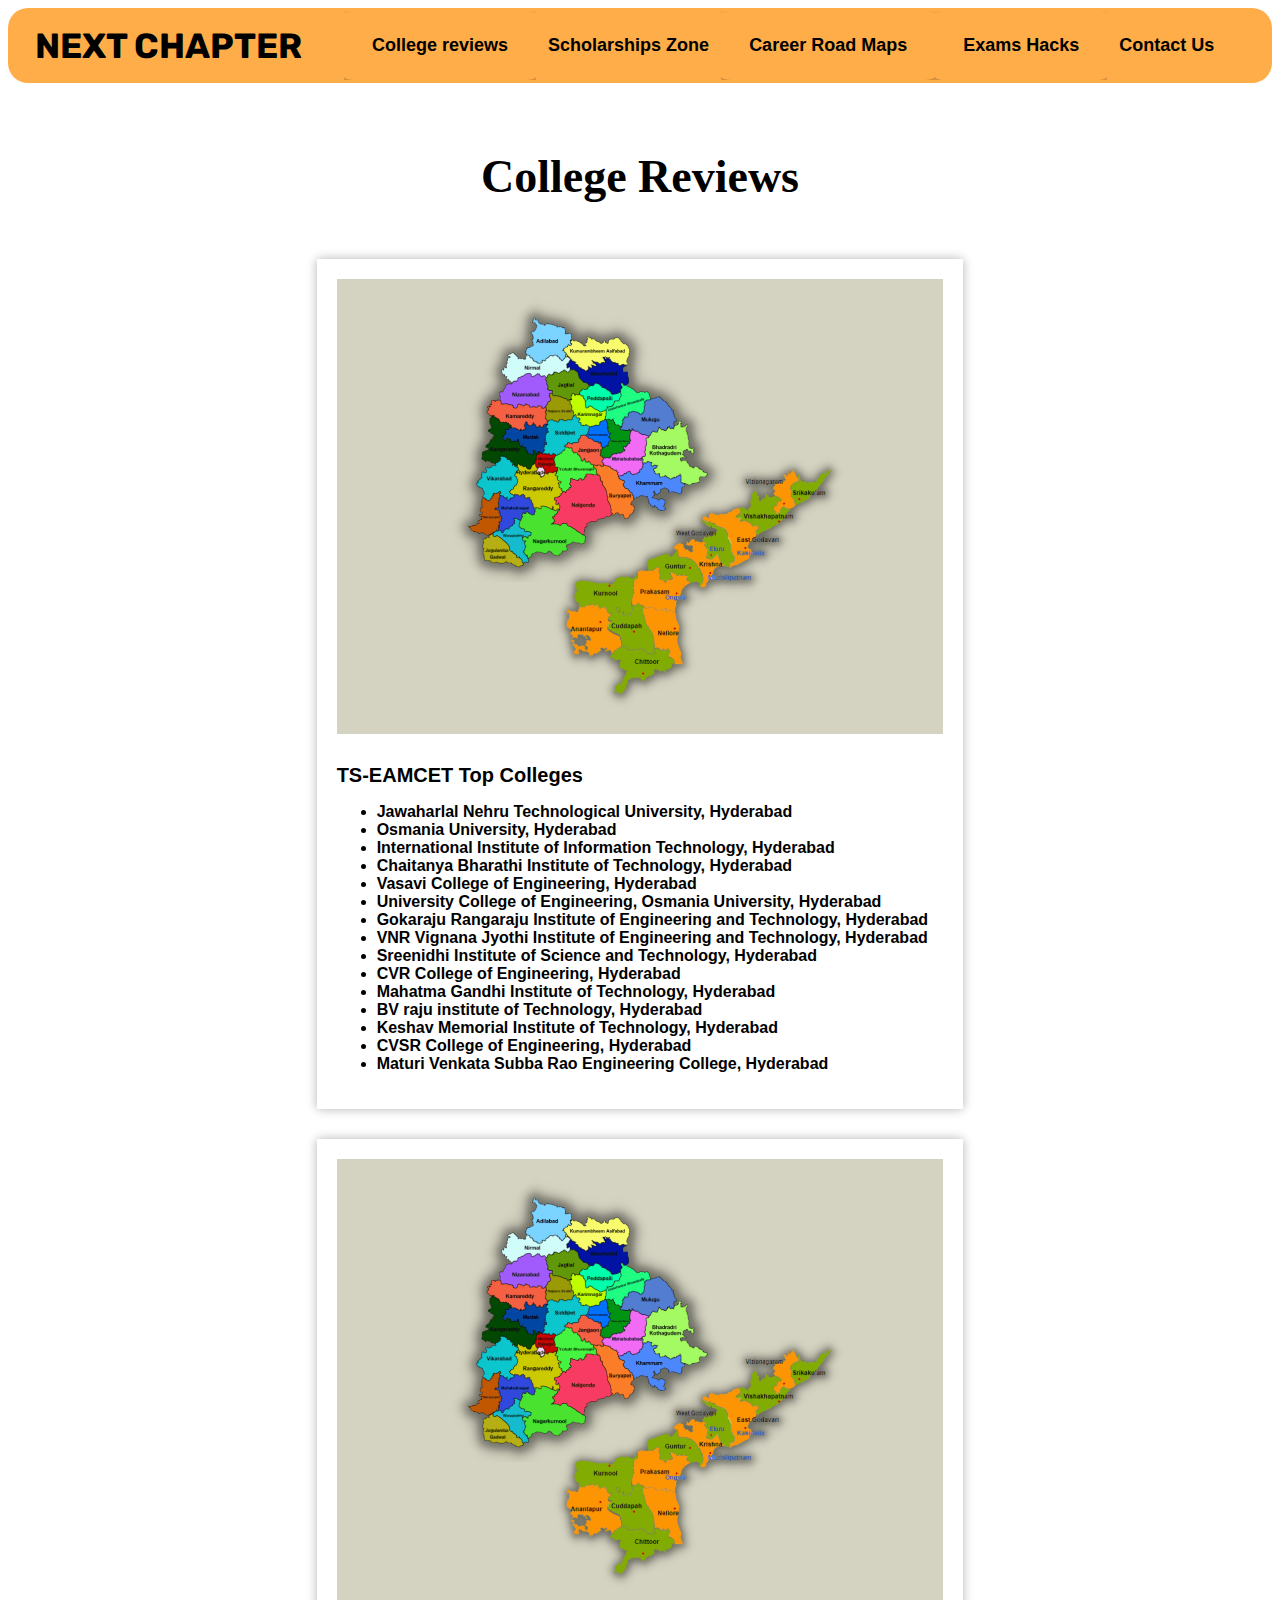
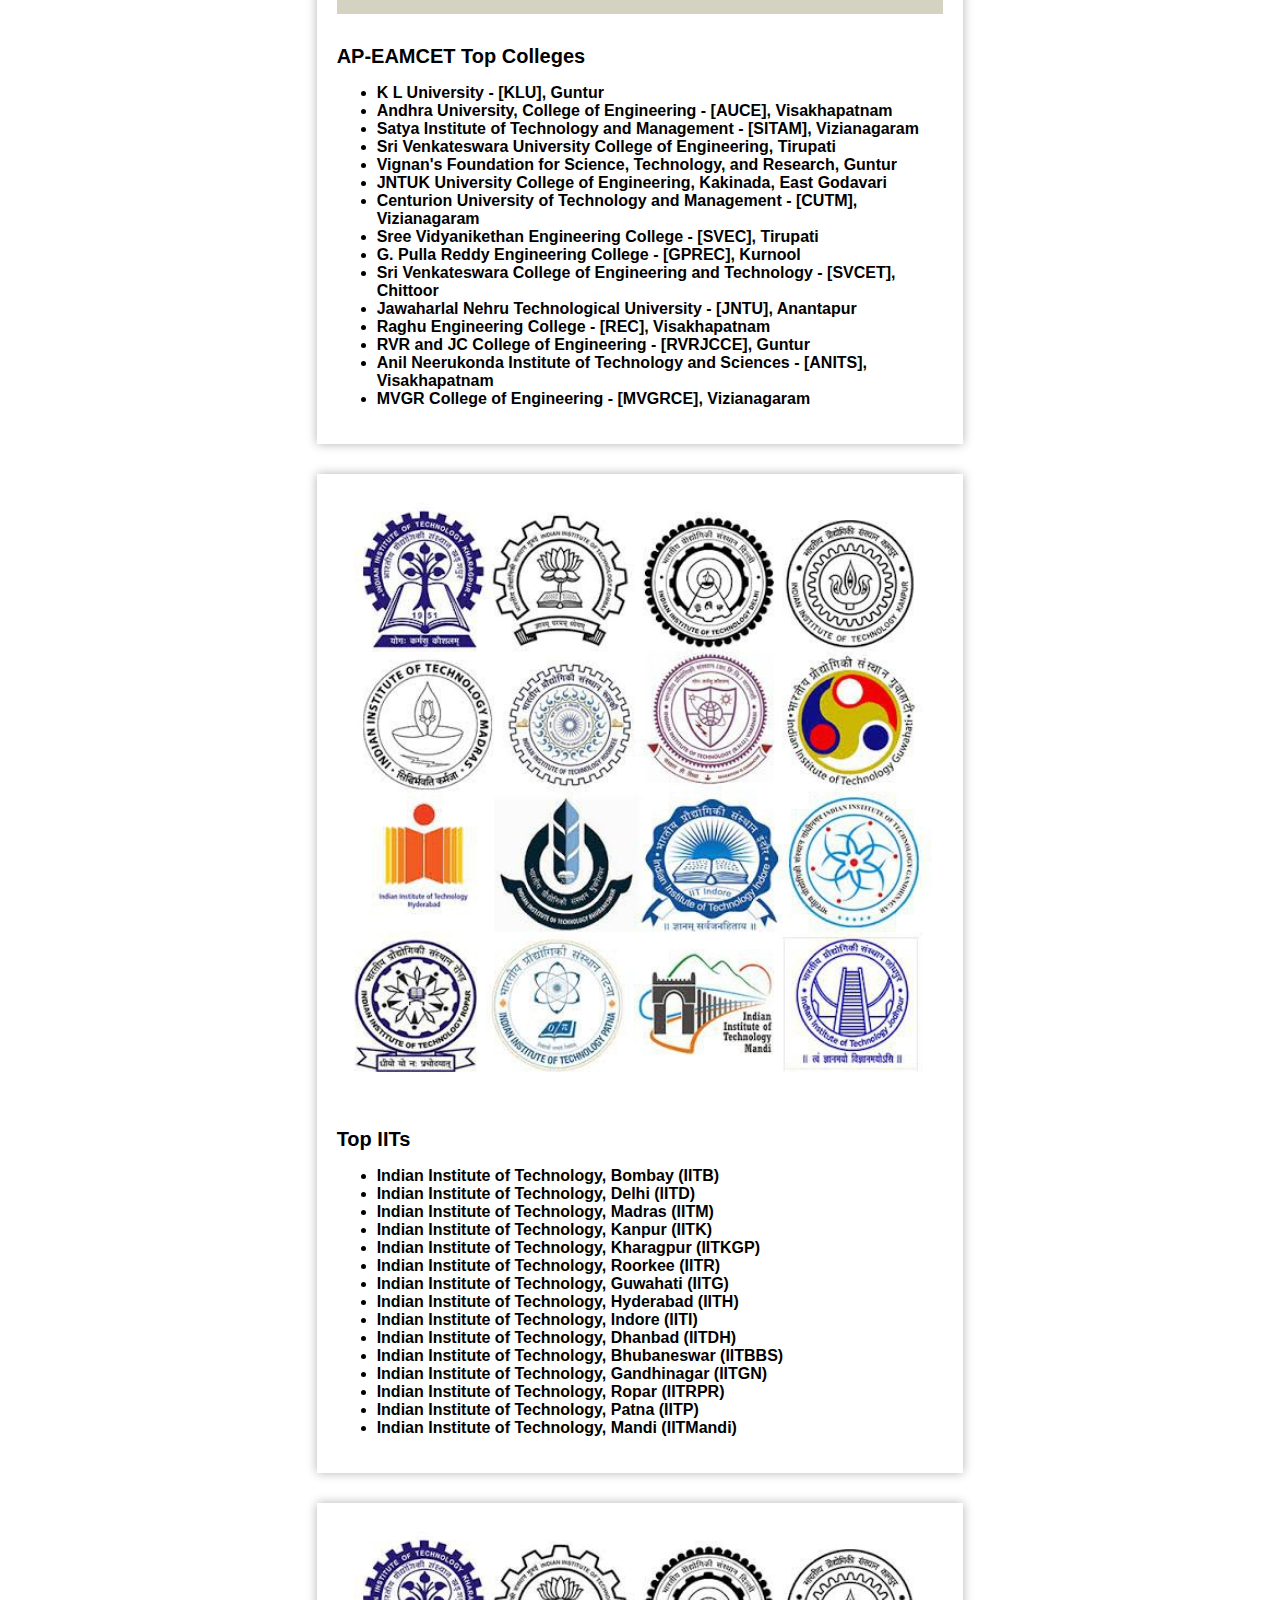
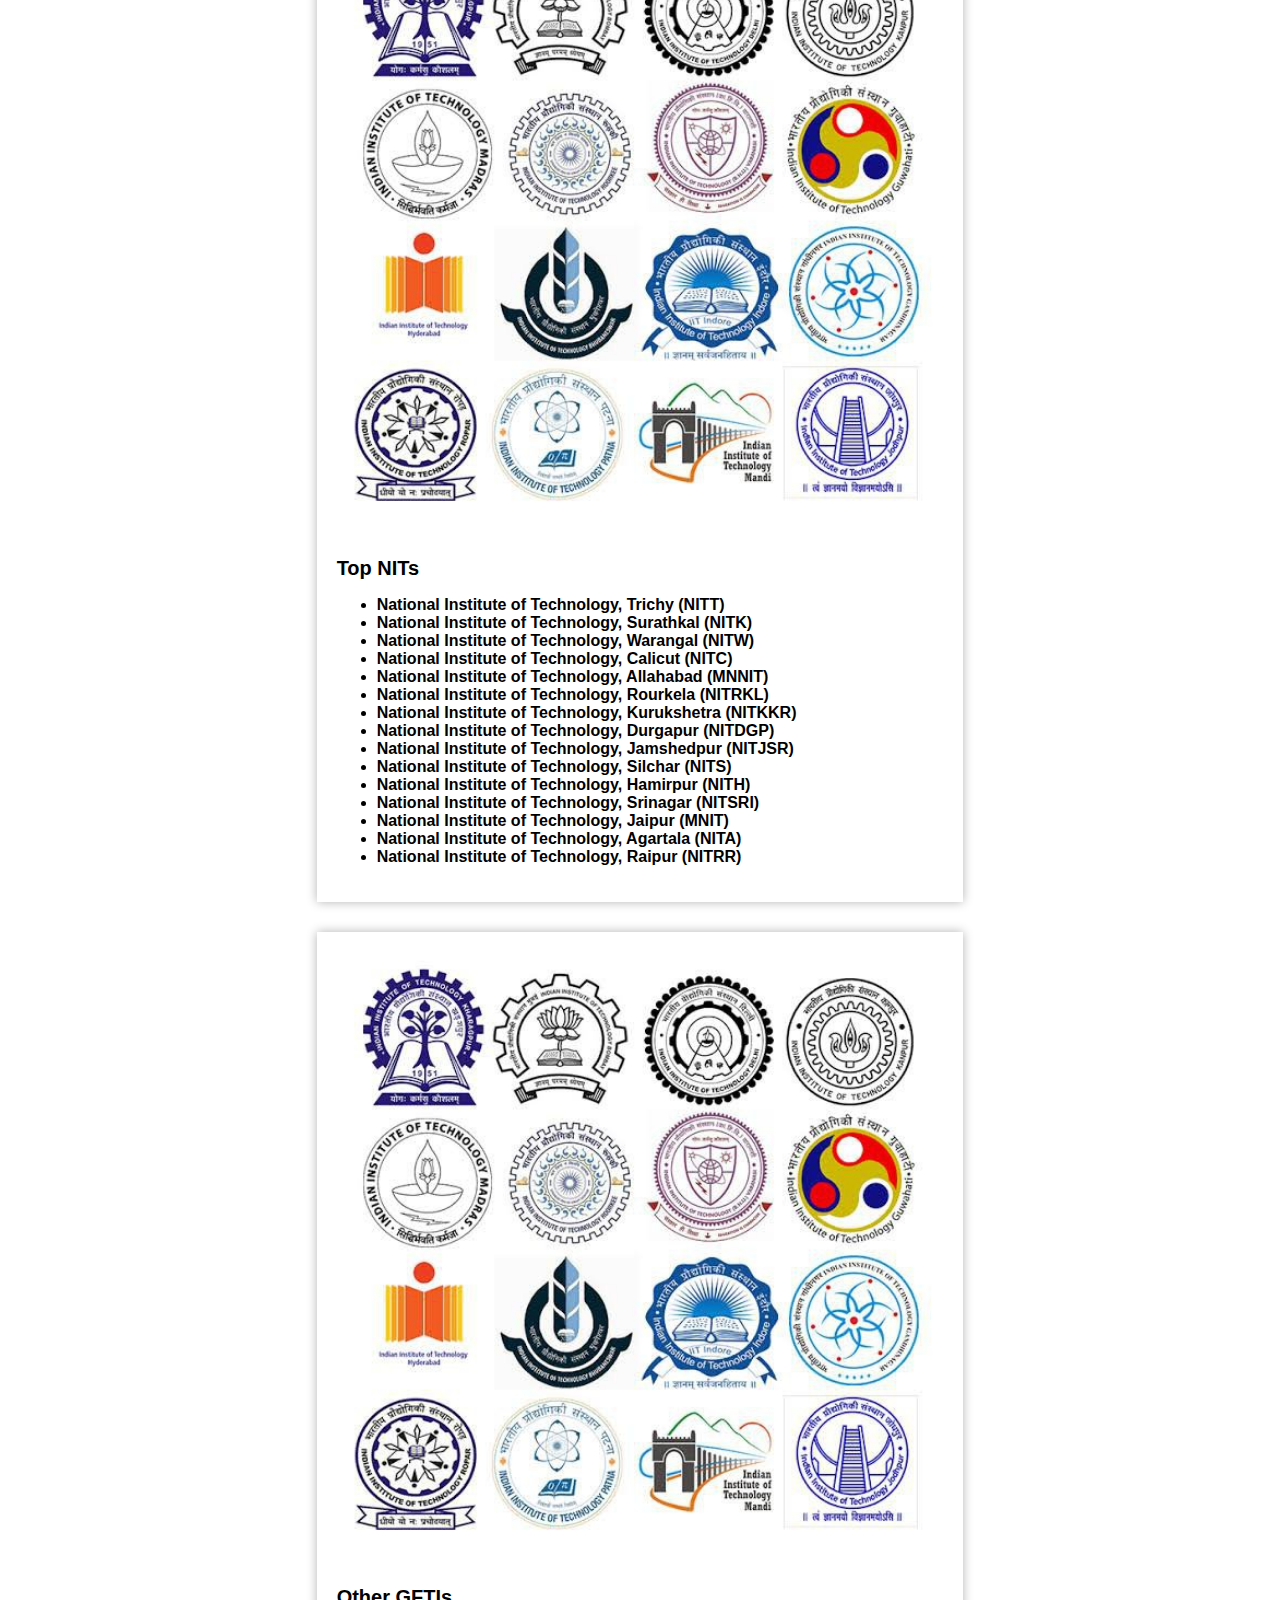
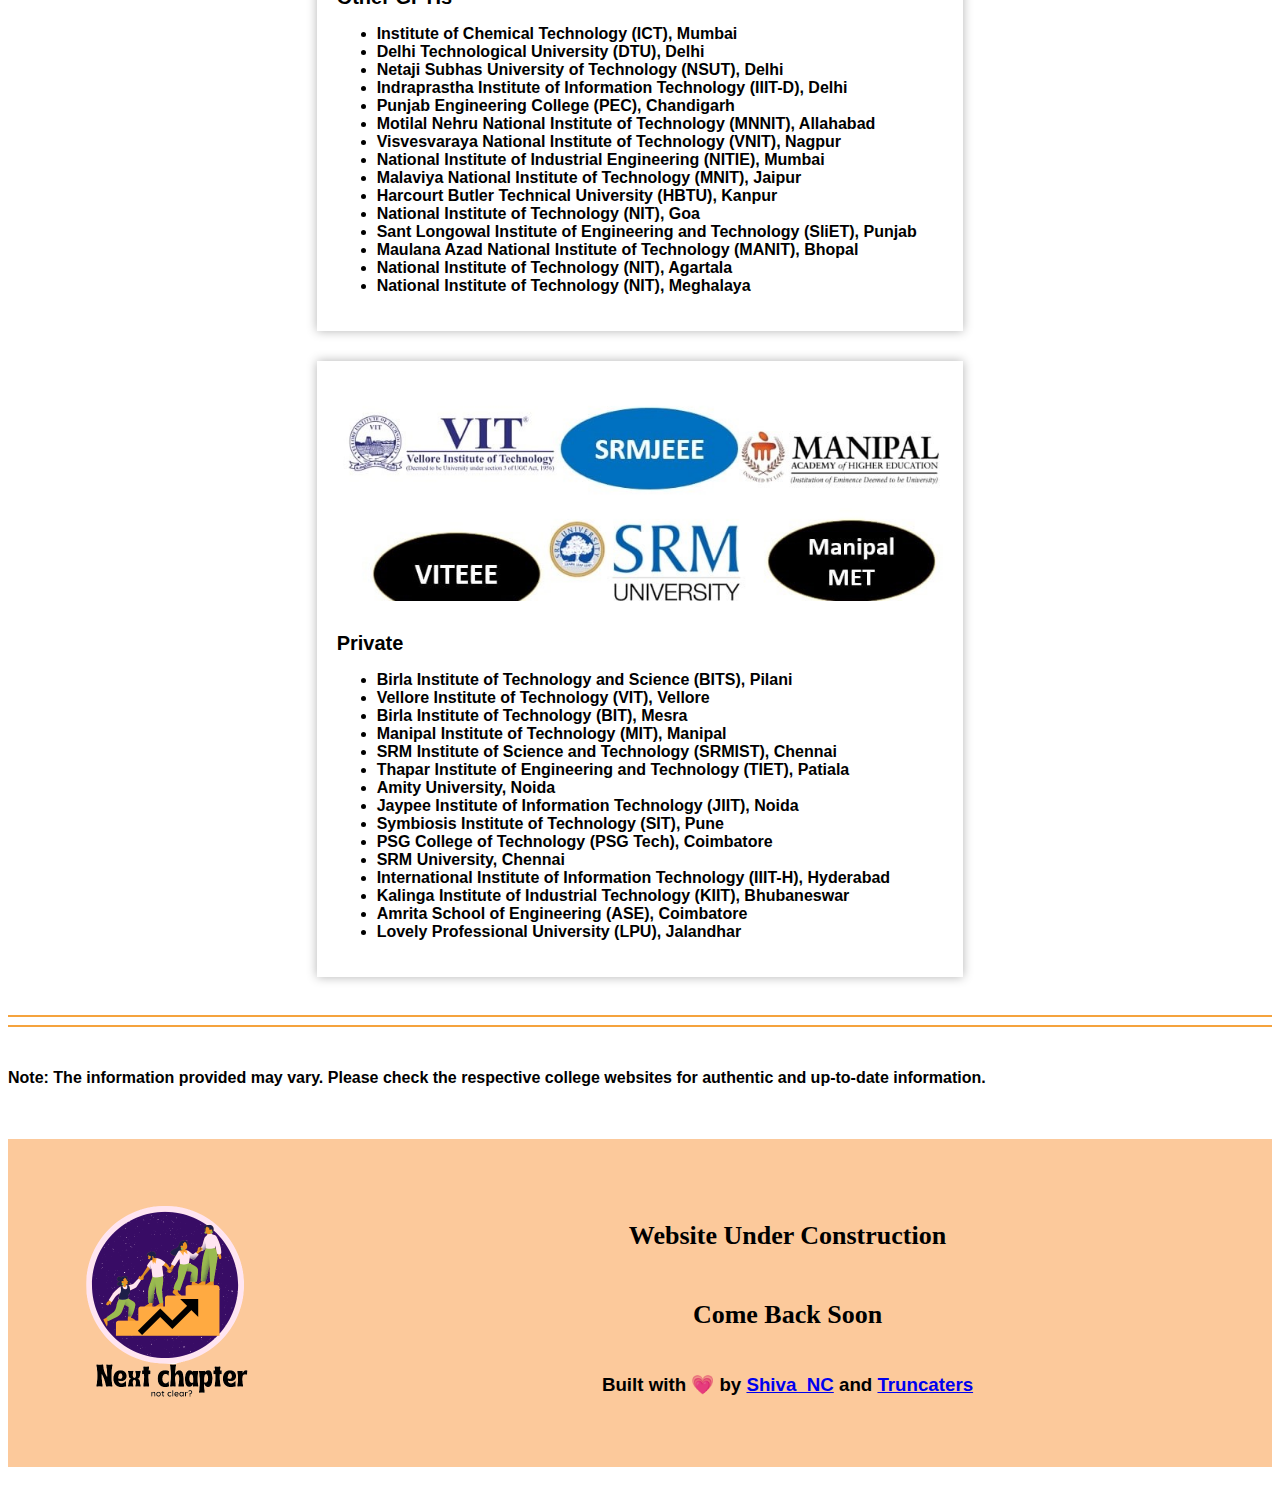
<file: college-reviews.html>
<!DOCTYPE html>
<html>
<head>
  <meta charset="UTF-8">
  <title>College Reviews - EAMCET</title>
  <link rel="stylesheet" href="styles.css">
  <style>
    /* Flex container */
    .flex-container {
      display: flex;
      flex-wrap: wrap;
      justify-content: center; /* Center horizontally */
      align-items: center; /* Center vertically */
    }

    /* Flex item */
    .flex-item {
      width: 48%; /* Adjust the width as needed */
      margin-bottom: 30px;
      padding: 20px;
      box-shadow: 0px 0px 10px 0px rgba(0,0,0,0.3);
    }

    /* Flex item image */
    .flex-item img {
      width: 100%;
      height: 100%;
      object-fit: cover;
      margin-bottom: 10px;
    }

    /* Flex item title */
    .flex-item h2 {
      font-size: 20px;
      margin-bottom: 10px;
    }

    /* Flex item parameter */
    .flex-item p {
      font-size: 14px;
      margin-bottom: 5px;
    }

    /* Flex item parameter label */
    .flex-item strong {
      font-size: 14px;
      margin-right: 5px;
    }
  </style>
</head>
<body>
  <div class="container">
    <nav>
      <a href="index.html">
        <div class="logo">NEXT CHAPTER</div>
      </a>
      <div class="dropdown">
        <button class="dropbtn"><a href="#college-reviews">College reviews</a></button>
        <div class="dropdown-content">
          <a href="#college-reviews">TS-EAMCET</a>
          <a href="#college-reviews">AP-EAMCET</a>
          <a href="#college-reviews">IIT/NIT</a>
          <a href="#college-reviews">PRIVATE</a>
        </div>
      </div>
      <a href="#coming-soon">Scholarships Zone</a>
      <div class="dropdown">
        <button class="dropbtn"><a href="roadmaps.html">Career Road Maps</a></button>
        <div class="dropdown-content">
          <a href="roadmaps.html">UG streams</a>
          <a href="https://roadmap.sh/">In demand Skills</a>
          <a href="roadmaps.html">After UG</a>
        </div>
      </div>
      <div class="dropdown">
        <button class="dropbtn"><a href="#coming-soon">Exams Hacks</a></button>
        <div class="dropdown-content">
          <a href="#coming-soon">Engineering</a>
          <a href="#coming-soon">Interviews</a>
          <a href="#coming-soon">UPSC</a>
          <a href="#coming-soon">Olympiads</a>
        </div>
      </div>
      <a href="#contact">Contact Us</a>
    </nav>
  </div>
  <br><br>
  <div class="hero-text" id="ug">
    <center><h1>College Reviews</h1></center>
    <br><br>
  </div>

  <div class="flex-container">
    <div class="flex-item">
      <img src="images\ap-TELANGANA.png" alt="College 1">
      <h2>TS-EAMCET Top  Colleges</h2>
      <ul>
        <li>Jawaharlal Nehru Technological University, Hyderabad</li>
        <li>Osmania University, Hyderabad</li>
        <li>International Institute of Information Technology, Hyderabad</li>
        <li>Chaitanya Bharathi Institute of Technology, Hyderabad</li>
        <li>Vasavi College of Engineering, Hyderabad</li>
        <li>University College of Engineering, Osmania University, Hyderabad</li>
        <li>Gokaraju Rangaraju Institute of Engineering and Technology, Hyderabad</li>
        <li>VNR Vignana Jyothi Institute of Engineering and Technology, Hyderabad</li>
        <li>Sreenidhi Institute of Science and Technology, Hyderabad</li>
        <li>CVR College of Engineering, Hyderabad</li>
        <li>Mahatma Gandhi Institute of Technology, Hyderabad</li>
        <li>BV raju institute of Technology, Hyderabad</li>
        <li>Keshav Memorial Institute of Technology, Hyderabad</li>
        <li>CVSR College of Engineering, Hyderabad</li>
        <li>Maturi Venkata Subba Rao Engineering College, Hyderabad</li>
        
      </ul>
    </div>
    <div class="flex-item">
      <img src="images\ap-TELANGANA.png" alt="College 2">
      <h2>AP-EAMCET Top  Colleges</h2>
      <ul>
        <li>K L University - [KLU], Guntur</li>
        <li>Andhra University, College of Engineering - [AUCE], Visakhapatnam</li>
        <li>Satya Institute of Technology and Management - [SITAM], Vizianagaram</li>
        <li>Sri Venkateswara University College of Engineering, Tirupati</li>
        <li>Vignan's Foundation for Science, Technology, and Research, Guntur</li>
        <li>JNTUK University College of Engineering, Kakinada, East Godavari</li>
        <li>Centurion University of Technology and Management - [CUTM], Vizianagaram</li>
        <li>Sree Vidyanikethan Engineering College - [SVEC], Tirupati</li>
        <li>G. Pulla Reddy Engineering College - [GPREC], Kurnool</li>
        <li>Sri Venkateswara College of Engineering and Technology - [SVCET], Chittoor</li>
        <li>Jawaharlal Nehru Technological University - [JNTU], Anantapur</li>
        <li>Raghu Engineering College - [REC], Visakhapatnam</li>
        <li>RVR and JC College of Engineering - [RVRJCCE], Guntur</li>
        <li>Anil Neerukonda Institute of Technology and Sciences - [ANITS], Visakhapatnam</li>
        <li>MVGR College of Engineering - [MVGRCE], Vizianagaram</li>  
      </ul>
    </div>

    <div class="flex-item">
      <img src="images\iit nit.jpg" alt="College 3">
      <h2>Top IITs</h2>
      <ul>
        <li> Indian Institute of Technology, Bombay (IITB) </li>
        <li> Indian Institute of Technology, Delhi (IITD) </li>
        <li> Indian Institute of Technology, Madras (IITM) </li>
        <li> Indian Institute of Technology, Kanpur (IITK) </li>
        <li> Indian Institute of Technology, Kharagpur (IITKGP) </li>
        <li> Indian Institute of Technology, Roorkee (IITR) </li>
        <li> Indian Institute of Technology, Guwahati (IITG) </li>
        <li> Indian Institute of Technology, Hyderabad (IITH) </li>
        <li> Indian Institute of Technology, Indore (IITI) </li>
        <li> Indian Institute of Technology, Dhanbad (IITDH) </li>
        <li> Indian Institute of Technology, Bhubaneswar (IITBBS) </li>
        <li> Indian Institute of Technology, Gandhinagar (IITGN) </li>
        <li> Indian Institute of Technology, Ropar (IITRPR) </li>
        <li> Indian Institute of Technology, Patna (IITP) </li>
        <li> Indian Institute of Technology, Mandi (IITMandi) </li>
      </ul>
    </div>

   
        <div class="flex-item">
          <img src="images\iit nit.jpg" alt="College 3">
          <h2>Top NITs</h2>
          <ul>
            <li> National Institute of Technology, Trichy (NITT) </li>
            <li> National Institute of Technology, Surathkal (NITK) </li>
            <li> National Institute of Technology, Warangal (NITW) </li>
            <li> National Institute of Technology, Calicut (NITC) </li>
            <li> National Institute of Technology, Allahabad (MNNIT) </li>
            <li> National Institute of Technology, Rourkela (NITRKL) </li>
            <li> National Institute of Technology, Kurukshetra (NITKKR) </li>
            <li> National Institute of Technology, Durgapur (NITDGP) </li>
            <li> National Institute of Technology, Jamshedpur (NITJSR) </li>
            <li> National Institute of Technology, Silchar (NITS) </li>
            <li> National Institute of Technology, Hamirpur (NITH) </li>
            <li> National Institute of Technology, Srinagar (NITSRI) </li>
            <li> National Institute of Technology, Jaipur (MNIT) </li>
            <li> National Institute of Technology, Agartala (NITA) </li>
            <li> National Institute of Technology, Raipur (NITRR) </li>
          </ul>
        </div> 


    <div class="flex-item">
      <img src="images\iit nit.jpg" alt="College 4">
      <h2> Other GFTIs </h2>
      <ul>
    <li>Institute of Chemical Technology (ICT), Mumbai</li>
    <li>Delhi Technological University (DTU), Delhi</li>
    <li>Netaji Subhas University of Technology (NSUT), Delhi</li>
    <li>Indraprastha Institute of Information Technology (IIIT-D), Delhi</li>
    <li>Punjab Engineering College (PEC), Chandigarh</li>
    <li>Motilal Nehru National Institute of Technology (MNNIT), Allahabad</li>
    <li>Visvesvaraya National Institute of Technology (VNIT), Nagpur</li>
    <li>National Institute of Industrial Engineering (NITIE), Mumbai</li>
    <li>Malaviya National Institute of Technology (MNIT), Jaipur</li>
    <li>Harcourt Butler Technical University (HBTU), Kanpur</li>
    <li>National Institute of Technology (NIT), Goa</li>
    <li>Sant Longowal Institute of Engineering and Technology (SliET), Punjab</li>
    <li>Maulana Azad National Institute of Technology (MANIT), Bhopal</li>
    <li>National Institute of Technology (NIT), Agartala</li>
    <li>National Institute of Technology (NIT), Meghalaya</li>
      </ul>
    </div>

   
        <div class="flex-item">
          <img src="images\private.jpg" alt="College 3">
          <h2>Private</h2>
          <ul>
            <li>Birla Institute of Technology and Science (BITS), Pilani</li>
            <li>Vellore Institute of Technology (VIT), Vellore</li>
            <li>Birla Institute of Technology (BIT), Mesra</li>
            <li>Manipal Institute of Technology (MIT), Manipal</li>
            <li>SRM Institute of Science and Technology (SRMIST), Chennai</li>
            <li>Thapar Institute of Engineering and Technology (TIET), Patiala</li>
            <li>Amity University, Noida</li>
            <li>Jaypee Institute of Information Technology (JIIT), Noida</li>
            <li>Symbiosis Institute of Technology (SIT), Pune</li>
            <li>PSG College of Technology (PSG Tech), Coimbatore</li>
            <li>SRM University, Chennai</li>
            <li>International Institute of Information Technology (IIIT-H), Hyderabad</li>
            <li>Kalinga Institute of Industrial Technology (KIIT), Bhubaneswar</li>
            <li>Amrita School of Engineering (ASE), Coimbatore</li>
            <li>Lovely Professional University (LPU), Jalandhar</li>
          </ul>
        </div> 
    </div>
    <hr color="black">
    <hr color="black">
    <br>
    <div class="note">
        <p>Note: The information provided may vary. Please check the respective college websites for authentic and up-to-date information.</p>
      </div>

      <br><br>
      <footer class="under-construction">
        <a href=""><div class="logo">
          <div class="animate">
          <img src="images\logopng.png" alt="Logo">
        </div></a>
        </div>
        <div class="hero-text">
          <div class="animate">
          <p>Website Under Construction<p>
          <p>Come Back Soon</p>
        </div>
        <h3> Built with &#128151 by <a href="https://linktr.ee/shiva_nc">Shiva_NC</a> and <a href="coming_soon.html">Truncaters</a> 
        </div>
        <br>
      </footer>
      <br>
</body>
</html>
</file>
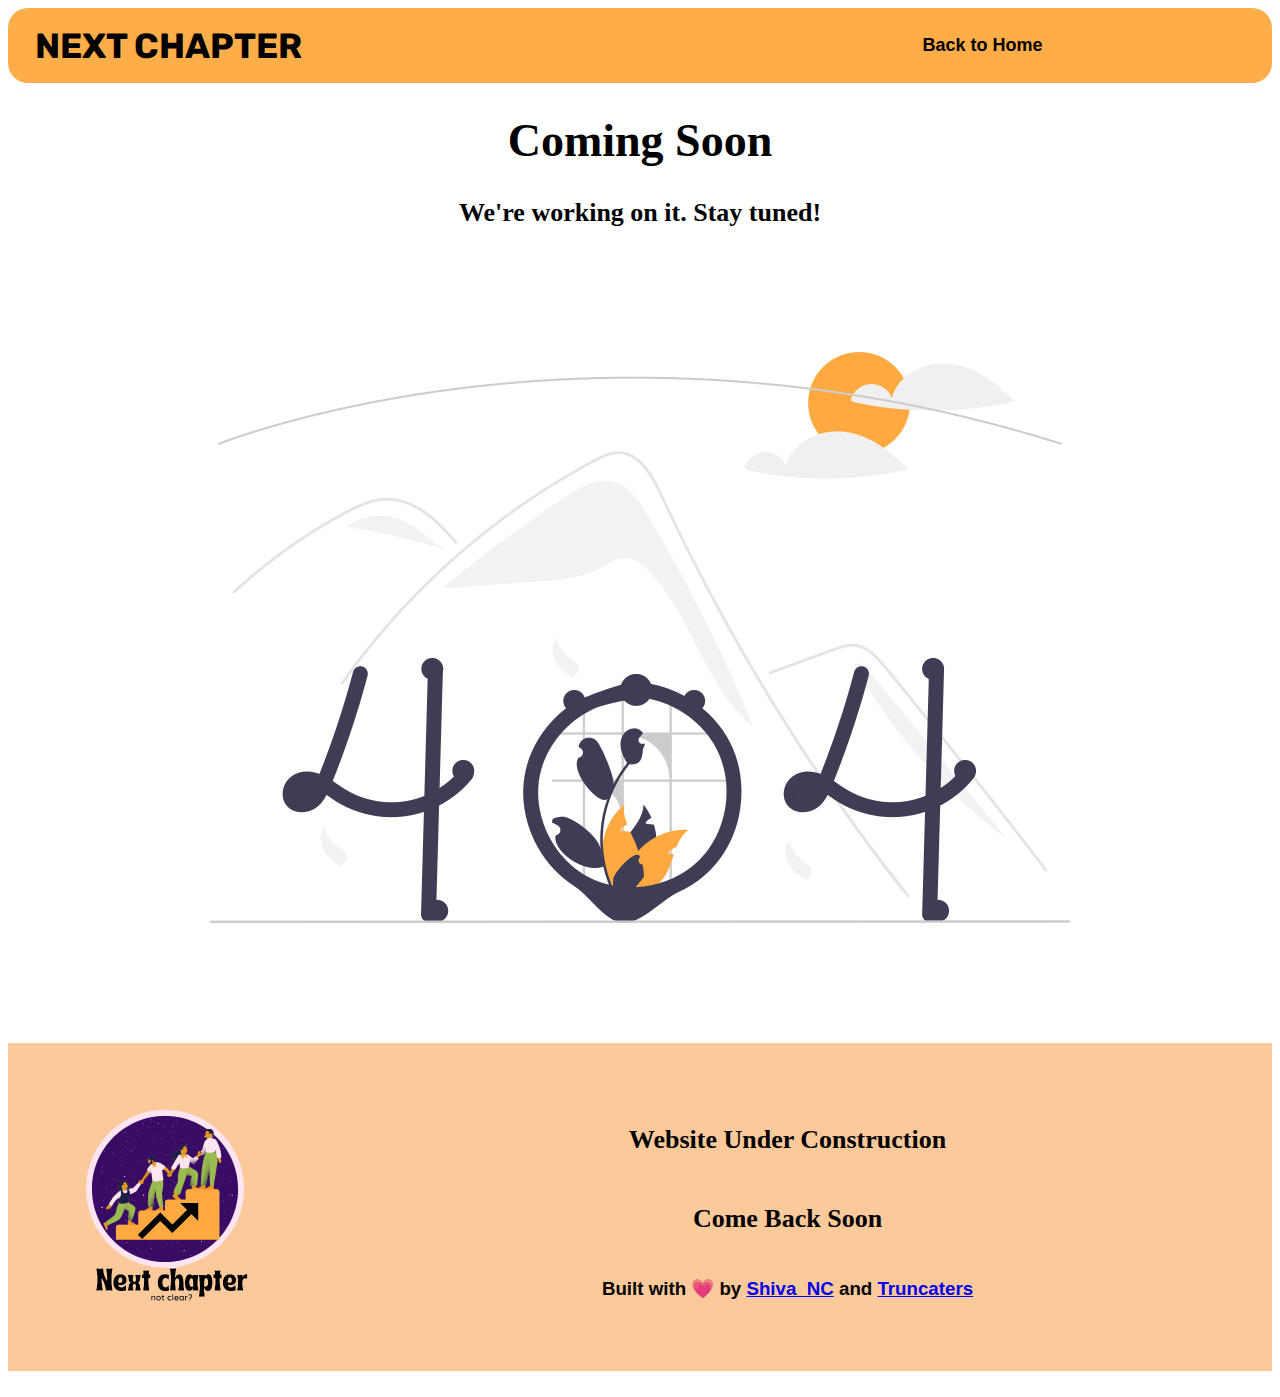
<file: coming_soon.html>
<!DOCTYPE html>
<html>
<head>
    <link rel="stylesheet" href="styles.css">
  <title>Next Chapter | Coming Soon| NC | Truncaters</title>
</head>
<body>
    <div class="container">
        <nav>
          <a href="index.html"><div class="logo">NEXT CHAPTER</div></a>
          &nbsp;&nbsp;&nbsp;&nbsp;&nbsp;&nbsp;&nbsp;&nbsp;&nbsp;&nbsp;&nbsp;&nbsp;&nbsp;&nbsp;
          &nbsp;&nbsp;&nbsp;&nbsp;&nbsp;&nbsp;&nbsp;&nbsp;&nbsp;&nbsp;&nbsp;&nbsp;&nbsp;&nbsp;
          &nbsp;&nbsp;&nbsp;&nbsp;&nbsp;&nbsp;&nbsp;&nbsp;&nbsp;&nbsp;&nbsp;&nbsp;&nbsp;&nbsp;
          &nbsp;&nbsp;&nbsp;&nbsp;&nbsp;&nbsp;&nbsp;&nbsp;&nbsp;&nbsp;&nbsp;&nbsp;&nbsp;&nbsp;
          <a href="index.html" >Back to Home</a>
        </nav>
      </div>
      
    <center>
  <div class="hero-text" id ="hero-image">
    <h1>Coming Soon</h1>
    <p>We're working on it. Stay tuned!</p>
    <img src="images\undraw_Page_not_found_re_e9o6.png" alt="Coming Soon Image">
  </div> </center>
  <br><br>
  <footer class="under-construction">
    <a href=""><div class="logo">
      <div class="animate">
      <img src="images\logopng.png" alt="Logo">
    </div></a>
    </div>
    <div class="hero-text">
      <div class="animate">
      <p>Website Under Construction<p>
      <p>Come Back Soon</p>
    </div>
    <h3> Built with &#128151 by <a href="https://linktr.ee/shiva_nc">Shiva_NC</a> and <a href="coming_soon.html">Truncaters</a> 
    </div>
    <br>
  </footer>
  <br>
</body>
</html>
</file>
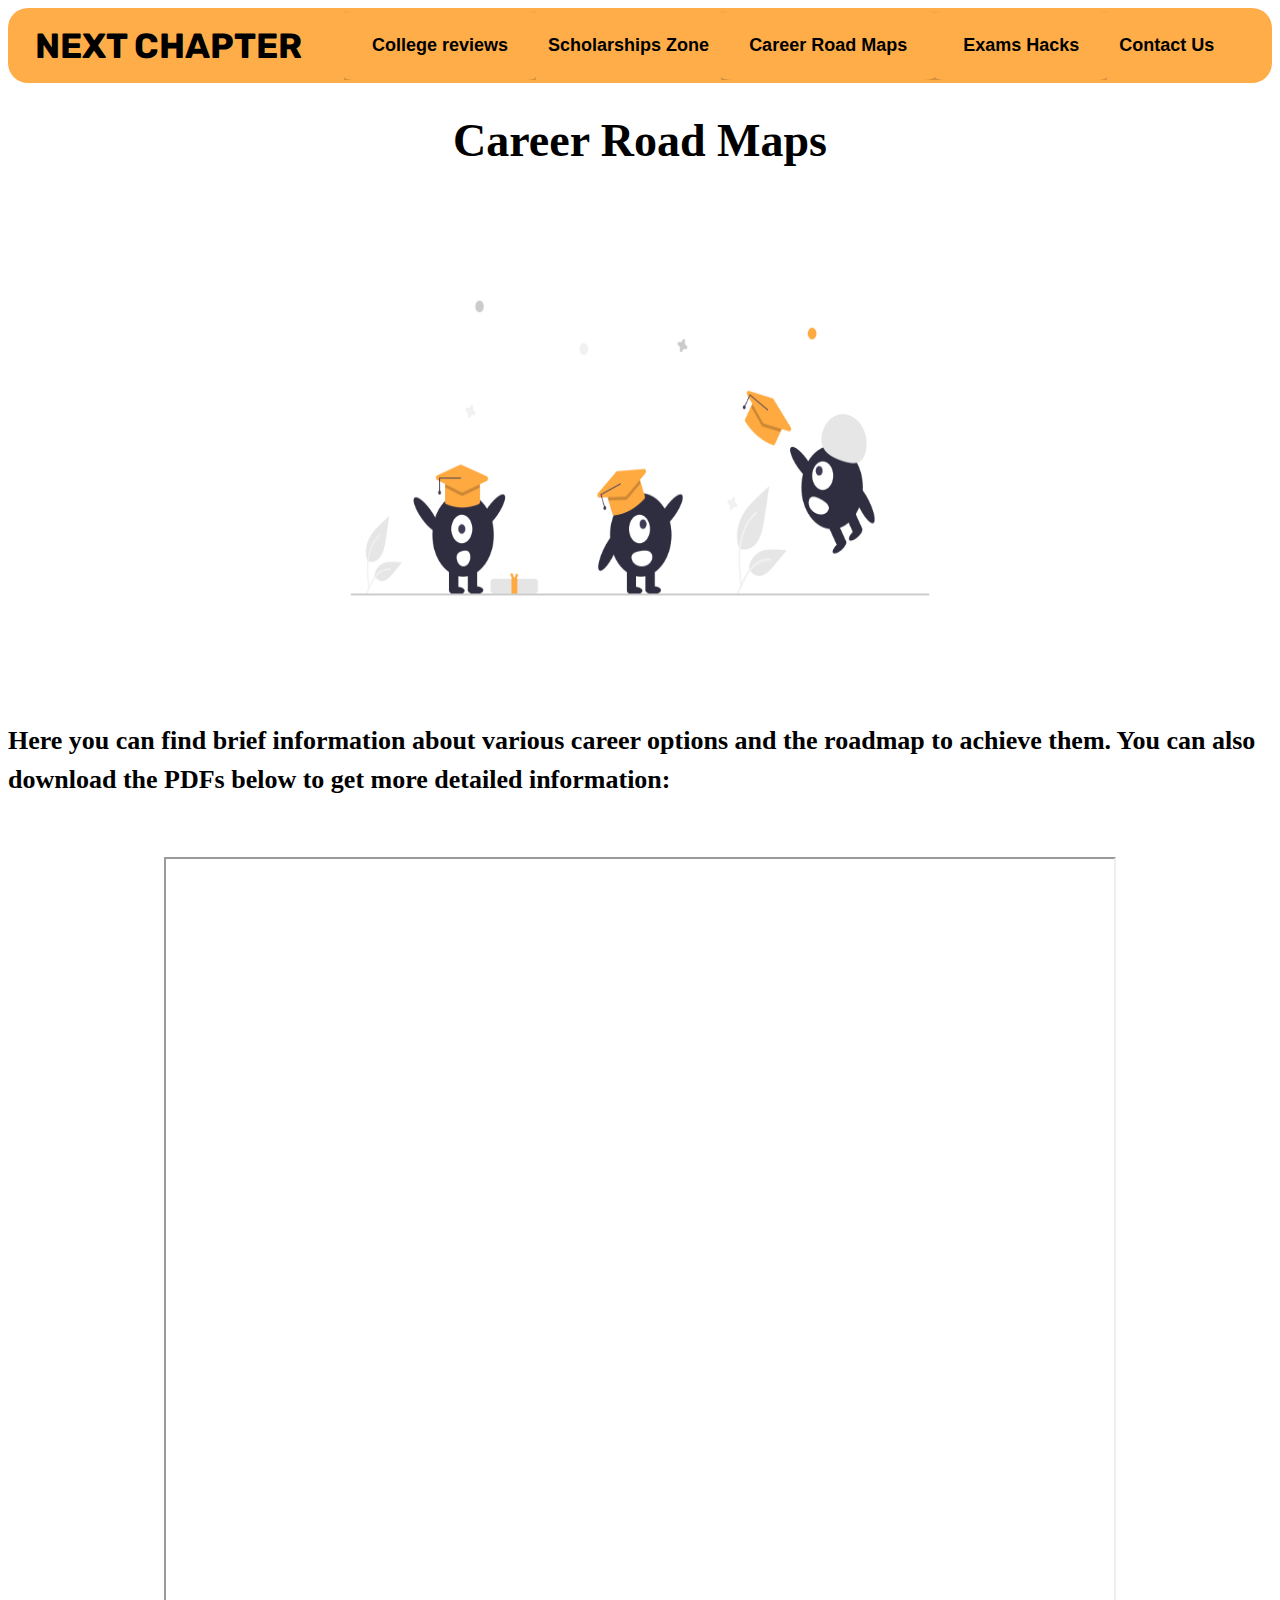
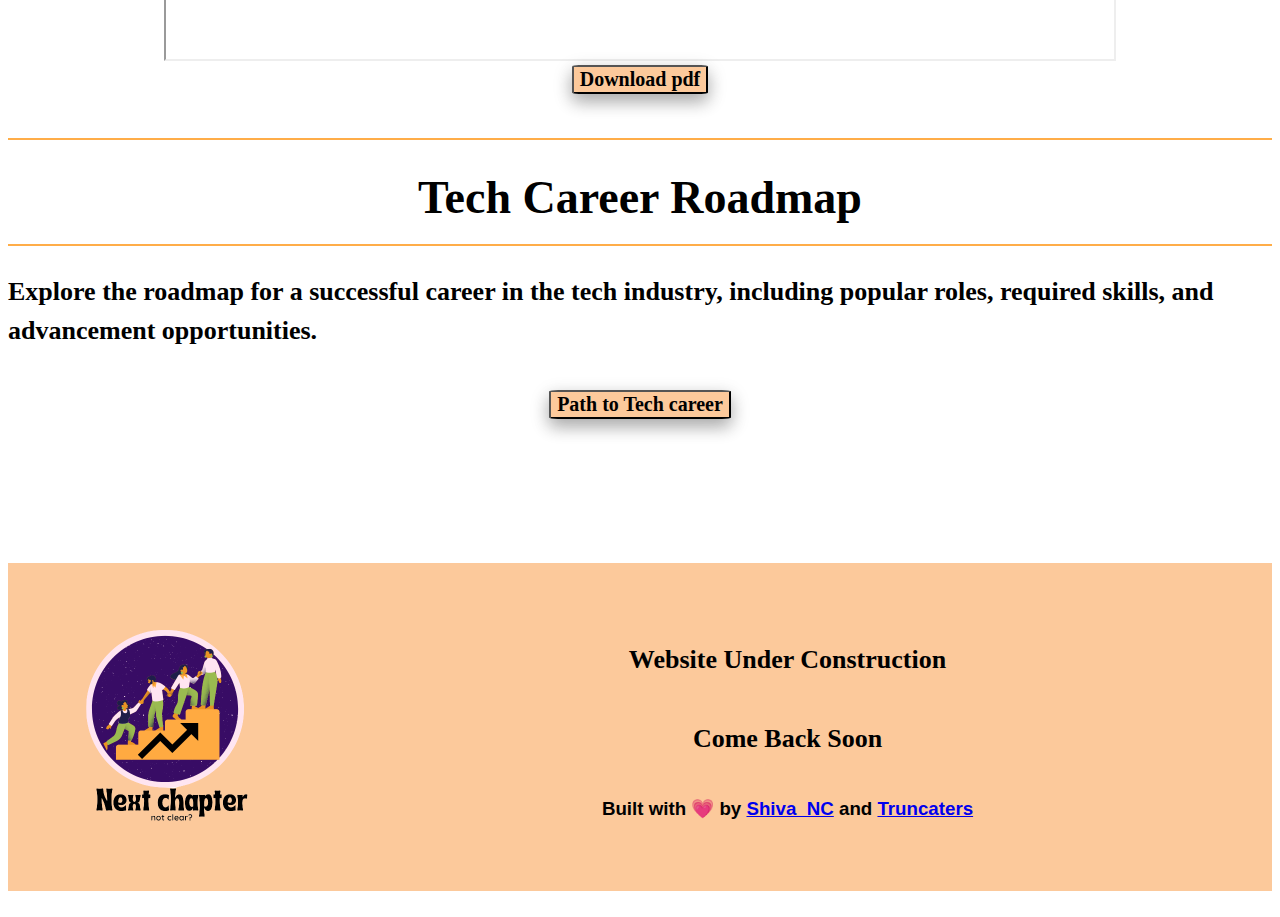
<file: roadmaps.html>
<!DOCTYPE html>
<html>
<head>
	<title>Next Chapter | College Reviews | NC | Truncaters</title>
	<link rel="stylesheet" href="styles.css">
</head>
<body>
	<div class="container">
		<nav>
			<a href="index.html"><div class="logo">NEXT CHAPTER</div></a>
			<div class="dropdown">
				<button class="dropbtn"><a href="index.html">College reviews</a></button>
				<div class="dropdown-content">
					<a href="index.html">TS-EAMCET</a>
					<a href="index.html">AP-EAMCET</a>
					<a href="index.html">IIT/NIT</a>
					<a href="index.html">PRIVATE</a>
				</div>
			</div>
			<a href="coming_soon.html">Scholarships Zone</a>
			<div class="dropdown">
				<button class="dropbtn"><a href="roadmaps.html">Career Road Maps</a></button>
				<div class="dropdown-content">
					<a href="#ug">UG streams</a>
					<a href="#career">In demand Skills</a>
					<a href="#ug">After UG</a>
				</div>
			</div>
			<div class="dropdown">
				<button class="dropbtn"><a href="coming_soon.html">Exams Hacks</a></button>
				<div class="dropdown-content">
					<a href="coming_soon.html">Engineering</a>
					<a href="coming_soon.html">Interviews</a>
					<a href="coming_soon.html">UPSC</a>
					<a href="coming_soon.html">Olympiads</a>
				</div>
			</div>
			<a href="index.html">Contact Us</a>
		</nav>
		<div class="hero-text" id="ug">
            <center><h1>Career Road Maps</h1></center>
            <br><br>
            <center><img src="images\undraw_Graduation_re_gthn.png" alt="Graduation" height="450" width="750"></center>
            <br>
            <p>Here you can find brief information about various career options and the roadmap to achieve them. You can also download the PDFs below to get more detailed information:</p>
            <br>
            <div class="pdf-section">
              <iframe src="WHAT'S NEXT.pdf"></iframe>
            </div>
          </div>
          <center><a href="WHAT'S NEXT.pdf"><button>Download pdf</button></a></center>
          <br>
          <br>
          <div class="hero-text" id="career">
            <hr>
            <center><h1>Tech Career Roadmap</h1></center>
            <hr>
            <p>Explore the roadmap for a successful career in the tech industry, including popular roles, required skills, and advancement opportunities.</p>
        </div>
        <center><a href="https://roadmap.sh/"><button>Path to Tech career</button></a></center>
        <br>
        <br>
        <br>
        <br>
        <br>
        <br>
        <br><br>
        <footer class="under-construction">
          <a href=""><div class="logo">
            <div class="animate">
            <img src="images\logopng.png" alt="Logo">
          </div></a>
          </div>
          <div class="hero-text">
            <div class="animate">
            <p>Website Under Construction<p>
            <p>Come Back Soon</p>
          </div>
          <h3> Built with &#128151 by <a href="https://linktr.ee/shiva_nc">Shiva_NC</a> and <a href="coming_soon.html">Truncaters</a> 
          </div>
          <br>
        </footer>
        <br>
         
</body>
</html>
</file>
<file: styles.css>
@import url('https://fonts.googleapis.com/css2?family=Rubik:wght@300;400;500;700&display=swap');
body {
    background-image: url('https://img.freepik.com/free-vector/hand-painted-abstract-background-watercolor_23-2149106500.jpg?w=826&t=st=1684061917~exp=1684062517~hmac=96fc1be876a005dbe988cc323749e9a1e5f70e63846ef604955d3780a313f425');
    /* background-image: url('https://media.discordapp.net/attachments/1107325815013777509/1107718784359342170/fee7d2_solid_color_background_icolorpalette.png?width=976&height=549'); */
    background-repeat: no-repeat;
    background-size: cover;
    font-family: "Trebuchet MS", Helvetica, sans-serif;
    font-weight: bold;
    scroll-behavior: smooth;
  }
hr{
border: 1px solid rgba(255, 170, 65, 0.962);
  }
  nav {
    background-color: rgba(255, 170, 65, 0.962);
    overflow: hidden;
    display: flex;
    align-items: center;
    font-family:"Lucida Console", "Courier New", monospace;
    border-radius: 20px;
    height: 75px;

  }
  
  
  .logo {
    font-weight: bold;
    font-size: 35px;
    color: black;
    padding: 10px;
    font-family: 'Rubik', sans-serif;
    margin-right: 28px;
    margin-left: 5px;
    margin-top: 5px;
    margin-bottom: 5px;

  }
  
  
  nav a {
    float: left;
    color: black;
    text-align: center;
    padding: 10px 12px;
    text-decoration: none;
    font-size: 18px;
    font-family: 'Trebuchet MS', sans-serif;
    margin-right: 0px;
    font-weight: bold;
    /* background-color:#f2f2f2 ; */
  }
  
  nav a:hover {
    background-color: #abdbe3;
    color: black;
    transition: all 0.3s ease-in-out;
    border-radius: 5px;
  }
  
  .dropdown {
    float: left;
    overflow: hidden;
  }
  
  .dropdown .dropbtn {
    font-size: 16px;
    border: none;
    outline: none;
    color: black;
    padding: 14px 16px;
    background-color: inherit;
    font-family: 'Serif', sans-serif;
    margin: 0;
    font-weight: bold;
  }


  
  .dropdown-content {
    display: none;
    position: absolute;
    background-color: rgba(255, 170, 65, 0.962);
    min-width: 160px;
    z-index: 1;
    font-family: 'Serif', sans-serif;
  }
  
  .dropdown-content a {
    float: none;
    color: #000;
    padding: 10px 12px;
    text-decoration: none;
    display: block;
    text-align: left;
    font-size: 14px;
  }
  
  .dropdown:hover .dropdown-content {
    display: block;
  }
  
  
  /* Styling the hero section */
  .hero {
    display: flex;
    align-items: center;
    justify-content: space-between;
    padding: 50px;

  }
  
  .hero-text {
    flex: 1;
  }
  
  .hero-text h1 {
    font-size: 46px;
    margin-bottom: 20px;
    font-family: Copperplate, Papyrus, fantasy;
    font-weight: bold;
  }
  
  .hero-text p {
    font-size: 26px;
    line-height: 1.5;
    margin-bottom: 40px;
    font-family: Copperplate, Papyrus, fantasy;
    font-weight: bold;
  }
  
  .hero-image {
    width: 50%;
    height: auto;
  }


  .college-reviews {
    padding: 50px 0;
  }
  
  .college-reviews h2 {
    font-size: 36px;
    font-weight: 600;
    text-align: center;
    margin-bottom: 20px;
    color: brown;

  }
  
  .college-reviews p {
    font-size: 20px;
    text-align: center;
    max-width: 800px;
    margin: 0 auto 40px;
  }
  
  .college-boxes {
    display: flex;
    flex-wrap: wrap;
    justify-content: center;
  }

  .college-box {
    position: relative;
    width: 250px;
    background-color: #FCC99B;
    margin: 20px;
    padding: 25px;
    border-radius: 5px;
    box-shadow: 0px 2px 10px rgba(0, 0, 0, 0.2);
    text-align: center;
  }

    .image-wrapper {
    position: absolute;
    top: -60px;
    left: 50%;
    transform: translateX(-50%);
  }
  
  .image-wrapper img {
    width: 120px;
    height: 100px;
    object-fit: cover;
    border-radius: 50%;
  }
  
  
  .college-box:hover {
    background-color: #FFE5F1;
    transition: background-color 0.3s ease;
  }

  .college-box h3 {
    font-size: 18px;
     font-weight: bolder;
    margin-bottom: 20px;
    color: brown;
  }
  
  .college-box p {
    font-size: 16px;
    line-height: 1.5;
    margin-bottom: 30px;
  }
  
  .btn {
    display: inline-block;
    background-color:#ff9900 ;
    color: #fff;
    text-decoration: none;
    padding: 10px 20px;
    border-radius: 5px;
    transition: background-color 0.3s;
  }
  .btn-group {
    display: flex;
    gap: 20px;
    flex-direction: column;
  }

  
  .btn:hover {
    background-color: white;
    background-color: #004F8C;
}

.about-box {
  background-color: #FCC99B;
  padding: 20px;
  border: 1px solid #ccc;
  border-radius: 5px;
  text-align: center;
}

.about-box:hover {
  background-color: #FFE5F1;
  transition: background-color 0.3s ease;
}
.about-box h2 {
  font-size: 24px;
  margin-bottom: 10px;
  color: brown;
  font-weight: bold;
}

.about-box p {
  font-size: 16px;
  line-height: 1.5;
  margin-bottom: 20px;
}

.about-box .button {
  display: inline-block;
  background-color: #007bff;
  color: #fff;
  padding: 10px 20px;
  border-radius: 5px;
  text-decoration: none;
  transition: background-color 0.3s ease-in-out;
}

.about-box .button:hover {
  background-color: #0069d9;
}

footer {
  display: flex;
  flex-wrap: wrap;
  justify-content: space-between;
  align-items: center;
  background-color: #FCC99B;
  padding: 20px;
}

footer:hover {
  background-color:#FFE5F1 ;
  transition: background-color 0.3s ease;
  
}
.social-media {
  display: flex;
  gap: 10px;
  justify-content: center;
  align-items: center;
  /* margin-right: 50px; */
  padding-left: 100px;
}


.social-media a {
  display: flex;
  justify-content: center;
  align-items: center;
  background-color: #ff9900;
  width: 50px;
  height: 50px;
  border-radius: 50%;
  transition: background-color 0.3s ease;
}

.social-media a:hover {
  background-color: #9dde4d;
}

.social-media img{
  width: 55%;
}

.contact-form {
  flex-basis: 100%;
  margin-top: 20px;
}
.contact-form-container {
  display: flex;
  align-items: center;
}



.contact-image img {
  max-width: 100%;
  height: auto;
  margin-left: 5px;
}


.contact-form h1{
  margin-bottom: 10px;
  color: brown;
}

.contact-form form {
  display: flex;
  flex-wrap: wrap;
  gap: 10px;
}

.contact-form label {
  flex-basis: 100%;
  font-weight: bold;
}

.contact-form input,
.contact-form textarea {
  flex-basis: 100%;
  padding: 5px;
  border-radius: 5px;
  border: 1px solid #ccc;
}

.contact-form button {
  background-color: #ff9900;
  color: #fff;
  padding: 5px 20px;
  border: none;
  border-radius: 5px;
  cursor: pointer;
  transition: background-color 0.3s ease;
}

.contact-form button:hover {
  background-color: #ff9900;
}

.under-construction {
  background-color:#FCC99B ;
  color: black;
  padding: 20px;
  text-align: center;
  display: flex;
  justify-content: center;
  align-items: center;
}

.under-construction:hover {
  background-color:#abdbe3 ;
}
.logo {
  margin-right: 20px;
}

.logo img {
  height: 250px;
  width: 250px;
}

.animate {
  animation: pulse 1s infinite;
  font-family: 'Serif', sans-serif;

}

@keyframes pulse {
  0% { transform: scale(1); }
  50% { transform: scale(1.1); }
  100% { transform: scale(1); }
}


.pdf-section {
  text-align: center;
  font-weight: bold;
}

.pdf-section iframe {
  width: 75%;
  height: 800px; 
}

button {
  border-radius: 5%;
  height: max-content;
  width: max-content;
  background-color:#FCC99B;
  font-size: 20px;
  box-shadow: 0 8px 16px 0 rgba(0,0,0,0.2), 0 6px 20px 0 rgba(0,0,0,0.19);
  font-family: Copperplate, Papyrus, fantasy;
  font-weight: bold;
  cursor: pointer;
}

button:hover {
  background-color: #abdbe3;
  color: black;
}

















 
@media only screen and (max-width: 768px) {

    /* Nav styles */
    nav {
      flex-direction: column;
      padding: 10px;
      height: max-content;
    }
  
    .logo {
      font-size: 30px;
      margin-bottom: 10px;
    }
   
    .dropdown {
      margin: 10px 0;
    }
  
    .dropbtn {
      font-size: 16px;
      padding: 6px 10px;
    }
  
    .dropdown-content a {
      font-size: 10px;
      padding: 6px 10px;
    }
  
    nav a {
      font-size: 10px;
      margin: 0;
      margin-bottom: 10px;
    }
  
    /* Hero styles */
    .hero-text {
      top: 40%;
    }
  
    .hero-text h1 {
      font-size: 30px;
    }
  
    .hero-text p {
      font-size: 14px;
    }

    .hero-image {
      position: static;
      width: 100%;
      height: auto;
    }
nav {
  flex-direction: column;
  padding: 10px;
}

.logo {
  font-size: 24px;
  margin-bottom: 10px;
}

.dropdown {
  margin: 10px 0;
}

.dropbtn {
  font-size: 16px;
  padding: 6px 10px;
}

.dropdown-content a {
  font-size: 16px;
  padding: 6px 10px;
}

nav a {
  font-size: 16px;
  margin: 0;
  margin-bottom: 10px;
}

/* Hero styles */
.hero-text {
  top: 40%;
}

.hero-text h1 {
  font-size: 30px;
}

.hero-text p {
  font-size: 14px;
}

.hero-image {
  position: static;
  width: 100%;
  height: auto;
}
.college-boxes {
    display: flex;
    flex-wrap: wrap;
    justify-content: center;
  }

  .college-box {
    width: 80%;
    margin: 20px auto;
  }

  .college-reviews h2 {
    font-size: 28px;
  }

  .college-reviews p {
    font-size: 18px;
  }

  .college-box h3 {
    font-size: 20px;
    margin-bottom: 15px;
  }

  .college-box p {
    font-size: 14px;
    margin-bottom: 20px;
  }

  .btn {
    font-size: 14px;
    padding: 8px 16px;
  }
    /* .about-box {
      display: inline-block;
      width: 45%;
      margin-right: 5%;
      margin-bottom: 20px;
    }
   */
    .social-media {
      padding-left: 0;
      padding-right:0;
    }
  
    .contact-form {
      flex-basis: 45%;
    }
    
    .contact-image {
      max-width: 50%;
      margin-left: 50px;
    }

      .under-construction {
        font-size: 10px;
      }
    


}
</file>
